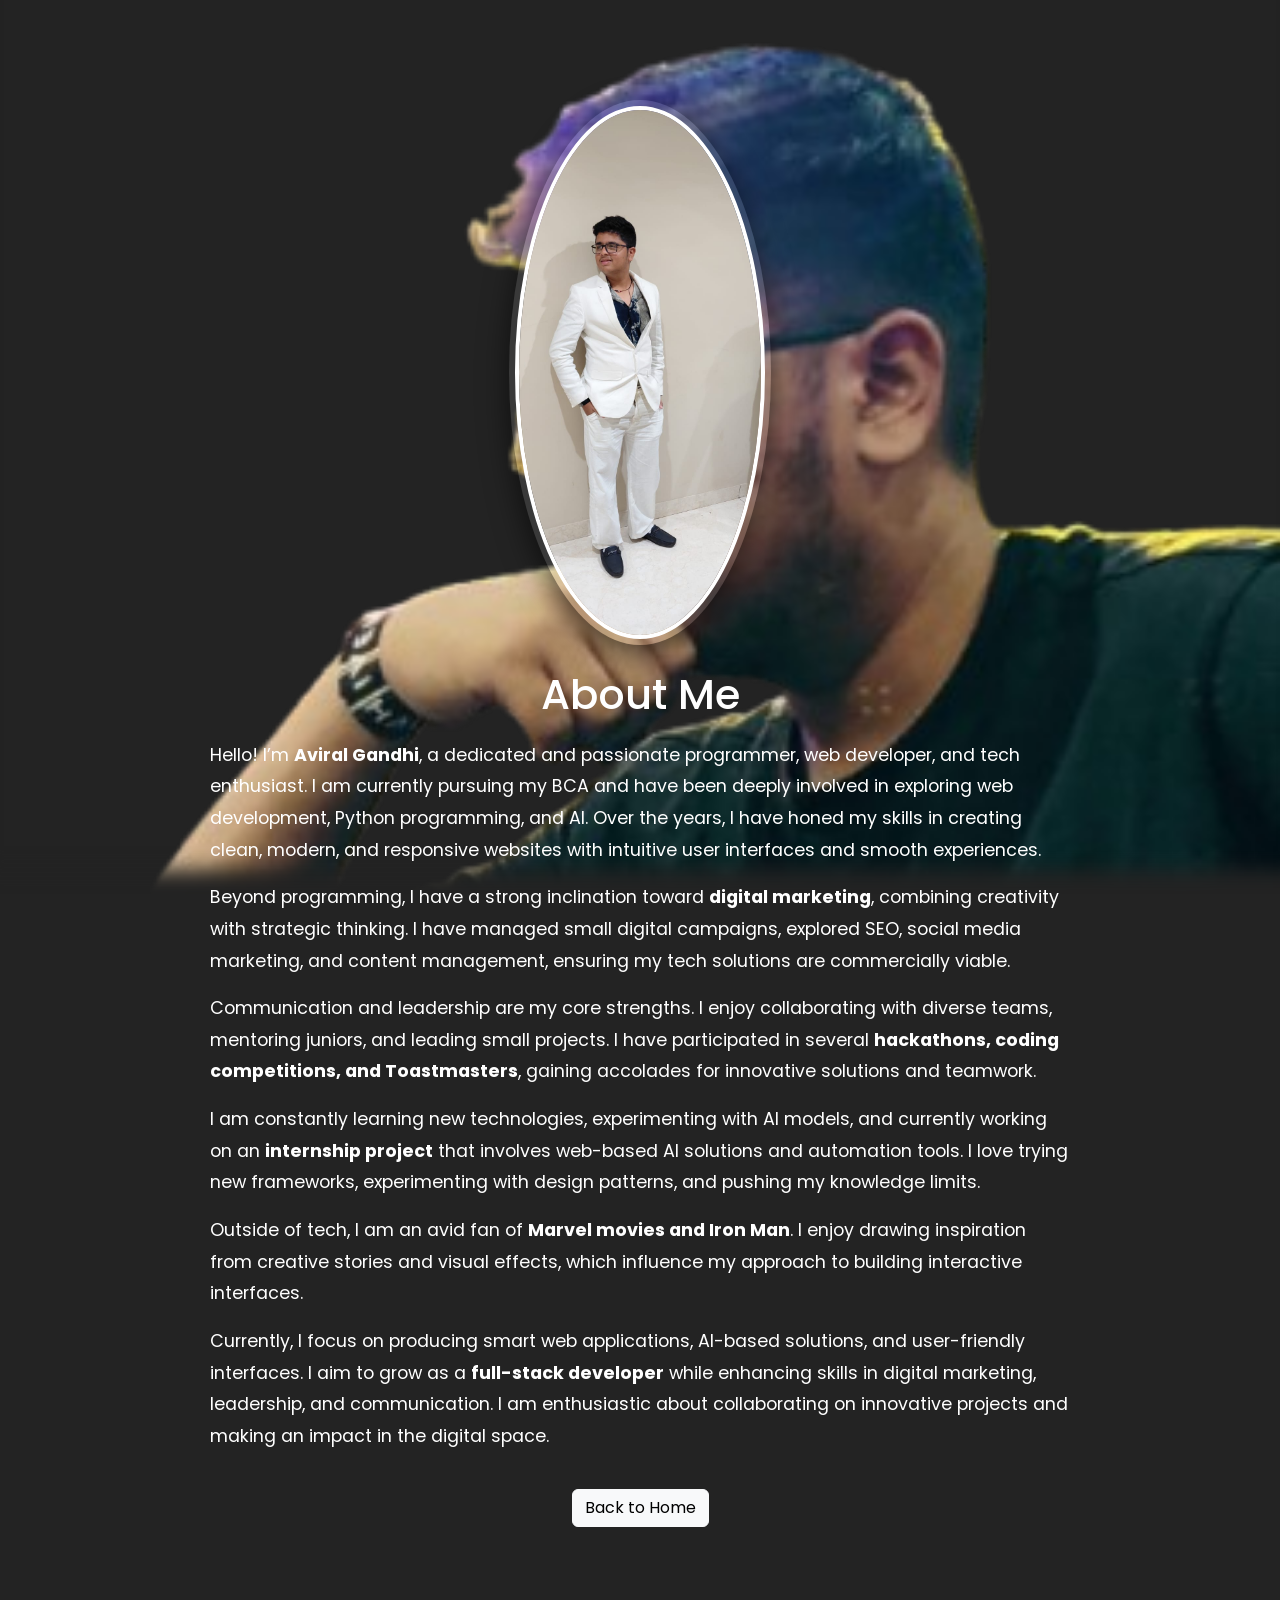
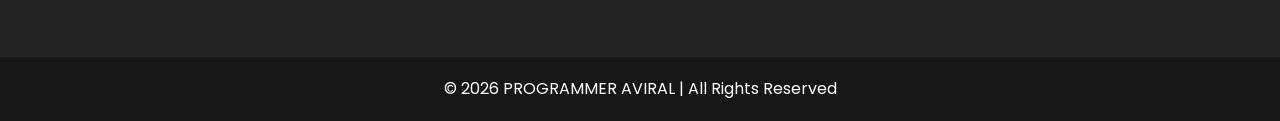
<file: about.html>
<!DOCTYPE html>
<html lang="en">
<head>
  <meta charset="UTF-8">
  <title>About Me | PROGRAMMER AVIRAL</title>
  <meta name="viewport" content="width=device-width, initial-scale=1">

  <!-- Bootstrap CSS -->
  <link href="https://cdn.jsdelivr.net/npm/bootstrap@5.3.3/dist/css/bootstrap.min.css" rel="stylesheet">
  <link href="https://fonts.googleapis.com/css2?family=Poppins:wght@300;500;700&display=swap" rel="stylesheet">
  <script src="https://code.jquery.com/jquery-3.6.0.min.js"></script>

  <style>
    * { box-sizing: border-box; }
    body, html { margin:0; padding:0; font-family:'Poppins', sans-serif; color:#fff; overflow-x:hidden; background:#232323; }

    /* Feature background scroll effect */
    .feature {
      position: fixed;
      top: 0;
      left: 0;
      width: 100%;
      height: 100%;
      z-index: 0;
      background: url('aviral.png') center center no-repeat;
      background-size: cover;
      -webkit-box-shadow: 0 -50px 20px -20px #232323 inset;
      -moz-box-shadow: 0 -50px 20px -20px #232323 inset;
      box-shadow: 0 -50px 20px -20px #232323 inset;
      transition: filter 0.3s ease;
    }

    .content {
      position: relative;
      z-index:1;
      max-width:900px;
      margin:0 auto;
      padding: 100px 20px;
      text-align:center;
    }

    /* Image frame animation */
    .about-img-frame {
      display:inline-block;
      padding:6px;
      border-radius:50%;
      background: rgba(255,255,255,0.1);
      box-shadow:0 10px 30px rgba(0,0,0,0.6);
      margin-bottom:25px;
      opacity:0;
      transform: translateY(50px);
      transition: all 1s ease;
    }

    .about-img-frame.show {
      opacity:1;
      transform: translateY(0);
    }

    .about-img {
      max-width:250px;
      border-radius:50%;
      border:4px solid #fff;
    }

    .about-content h2 { font-size:2.6rem; margin-bottom:20px; opacity:0; transform: translateY(30px); transition: all 1s ease; }
    .about-content h2.show { opacity:1; transform: translateY(0); }

    .about-content p { font-size:1.1rem; line-height:1.8; opacity:0; transform: translateY(30px); transition: all 1s ease; text-align:left; }
    .about-content p.show { opacity:1; transform: translateY(0); }

    .about-content a.btn { margin-top:20px; opacity:0; transform: translateY(30px); transition: all 1s ease; }
    .about-content a.btn.show { opacity:1; transform: translateY(0); }

    .btn-home {
      display:inline-block;
      margin-top:30px;
    }

    @media(max-width:768px){
      .about-img { max-width:180px; }
      .about-content h2 { font-size:2rem; }
      .about-content p { font-size:1rem; }
      .content { padding:80px 15px; }
    }

    footer { text-align:center; padding:20px; background:rgba(0,0,0,0.35); margin-top:30px; }

  </style>
</head>
<body>

  <!-- Background -->
  <div class="feature"></div>

  <!-- Content -->
  <div class="content text-center">
    <div class="about-img-frame" id="about-img-frame">
      <img src="avi.jpeg" alt="Aviral Gandhi" class="about-img">
    </div>

    <div class="about-content" id="about-content">
      <h2>About Me</h2>

      <p>
        Hello! I’m <strong>Aviral Gandhi</strong>, a dedicated and passionate programmer, web developer, and tech enthusiast.  
        I am currently pursuing my BCA and have been deeply involved in exploring web development, Python programming, and AI. Over the years, I have honed my skills in creating clean, modern, and responsive websites with intuitive user interfaces and smooth experiences.
      </p>

      <p>
        Beyond programming, I have a strong inclination toward <strong>digital marketing</strong>, combining creativity with strategic thinking. I have managed small digital campaigns, explored SEO, social media marketing, and content management, ensuring my tech solutions are commercially viable.
      </p>

      <p>
        Communication and leadership are my core strengths. I enjoy collaborating with diverse teams, mentoring juniors, and leading small projects. I have participated in several <strong>hackathons, coding competitions, and Toastmasters</strong>, gaining accolades for innovative solutions and teamwork.
      </p>

      <p>
        I am constantly learning new technologies, experimenting with AI models, and currently working on an <strong>internship project</strong> that involves web-based AI solutions and automation tools. I love trying new frameworks, experimenting with design patterns, and pushing my knowledge limits.
      </p>

      <p>
        Outside of tech, I am an avid fan of <strong>Marvel movies and Iron Man</strong>. I enjoy drawing inspiration from creative stories and visual effects, which influence my approach to building interactive interfaces.
      </p>

      <p>
        Currently, I focus on producing smart web applications, AI-based solutions, and user-friendly interfaces. I aim to grow as a <strong>full-stack developer</strong> while enhancing skills in digital marketing, leadership, and communication. I am enthusiastic about collaborating on innovative projects and making an impact in the digital space.
      </p>

      <a href="index.html" class="btn btn-outline-light btn-home">Back to Home</a>
    </div>
  </div>

  <footer>© 2026 PROGRAMMER AVIRAL | All Rights Reserved</footer>

  <script>
    // Scroll effect: fully blur background at end
    $(function(){
      $(window).on('scroll', function(){
        let fromTop = $(window).scrollTop();
        let docHeight = $(document).height() - $(window).height();
        let scrollPercent = Math.min(fromTop / docHeight, 1); // 0 → 1
        let blurAmount = scrollPercent * 15; // max 15px blur

        $('.feature').css({
          '-webkit-filter':'blur('+ blurAmount +'px)',
          'filter':'blur('+ blurAmount +'px)'
        });

        // Fade-in paragraphs when they come into view
        $('.about-content p').each(function(){
          if($(this).offset().top < $(window).scrollTop() + $(window).height() - 100){
            $(this).addClass('show');
          }
        });

        if($('#about-content h2').offset().top < $(window).scrollTop() + $(window).height() - 100){
          $('#about-content h2').addClass('show');
        }

        if($('.btn-home').offset().top < $(window).scrollTop() + $(window).height() - 100){
          $('.btn-home').addClass('show');
        }

        if($('#about-img-frame').offset().top < $(window).scrollTop() + $(window).height() - 100){
          $('#about-img-frame').addClass('show');
        }
      });

      // Trigger scroll once to animate visible elements on load
      $(window).trigger('scroll');
    });
  </script>

</body>
</html>
</file>
